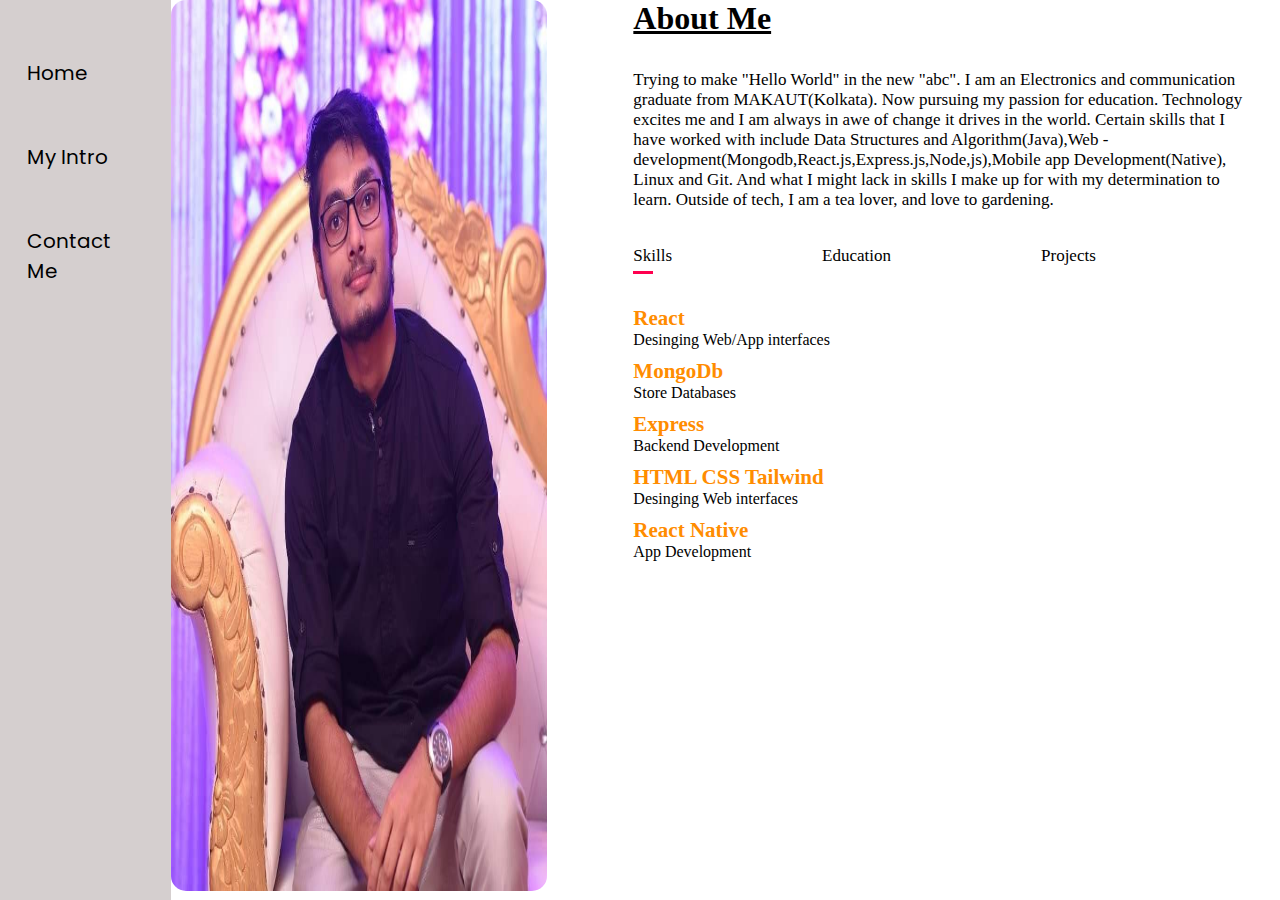
<file: intro.html>
<!DOCTYPE html>
<html lang="en">
  <head>
    <meta charset="UTF-8" />
    <meta name="viewport" content="width=device-width, initial-scale=1.0" />
    <title>Apurba Barik-Web Developer,Programmer</title>
  </head>
  <link rel="stylesheet" href="style.css" />
  <body>
    <div class="container">
      <!-- This is for Sidebar -->
      <div class="sidebar">
        <nav>
          <ul>
            <li><a href="/">Home</a></li>
            <li><a href="/intro.html">My Intro</a></li>
            <li><a href="/contact.html">Contact Me</a></li>
          </ul>
        </nav>
      </div>
      <!-- This is for Main Content -->
      <div class="main">
        <!-- This is information container which is flexbox of 2 divs -->
        <div id="about">
          <div class="container">
            <div class="row">
              <div class="about-col-1">
                <img src="profilephoto.jpg" alt="" />
              </div>
              <div class="about-col-2">
                <h1 class="subtitle"><u>About Me</u></h1>
                <p>
                  Trying to make "Hello World" in the new "abc".
                  I am an Electronics and communication graduate from MAKAUT(Kolkata). Now pursuing my passion for education.
                  Technology excites me and I am always in awe of change it drives in the world. Certain skills that I have worked with include Data Structures and Algorithm(Java),Web -development(Mongodb,React.js,Express.js,Node,js),Mobile app Development(Native), Linux and Git.
                  And what I might lack in skills I make up for with my determination to learn.
                  Outside of tech, I am a tea lover, and love to gardening.
                </p>
                <!-- Tab Titles -->
                <div class="tab-titles">
                  <p class="tab-links active-links" onclick="opentab('skills')">
                    Skills
                  </p>
                  <p class="tab-links" onclick="opentab('education')">
                    Education
                  </p>
                  <p class="tab-links" onclick="opentab('projects')">
                    Projects
                  </p>
                </div>
                <!-- Tab contents -->
                <div class="tab-contents active-tab" id="skills">
                  <ul>
                    <li>
                      <span><b>React</b></span><br />Desinging Web/App interfaces
                    </li>
                    <li><span><b>MongoDb</b></span><br />Store Databases</li>
                    <li><span><b>Express</b></span><br />Backend Development</li>
                    <li>
                      <span><b>HTML CSS Tailwind</b></span><br />Desinging Web
                      interfaces
                    </li>
                    <li><span><b>React Native</b></span><br />App Development</li>
                  </ul>
                </div>
                <div class="tab-contents" id="education">
                  <ul>
                    <li>
                      <span>2020-24</span><br />B.Tech from GMIT (MAKAUT)
                      <br /><b>8.4 CGPA</b>
                    </li>
                    <li>
                      <span>2020</span><br />H.S from Anandapur H.S Schhol
                      <br /><b>91%</b>
                    </li>
                    <li>
                      <span>2018</span><br />Madhyamik from Anandapur H.S Schhol
                      <br /><b>90%</b>
                    </li>
                  </ul>
                </div>
                <div class="tab-contents" id="projects">
                  <ul>
                    <li> <span><b>REALTIME CHAT APPLICATION </b> <br>(USING SOCKET.IO)</span>
                    </li>
                    <li><span><b>GOOGLE GEMINI 2.0</b><br>(USING REACT AND GEMINI API)</span>
                    </li>
                    <li><span><b>REACT E-COMMERCE WEBSITE
                     </b><br> (REACT+EXPRESS+MONGODB)</span>
                    </li>
                    <li><span><b>WEATHER APP
                    </b><br>(USING RAPID API)</span>
                    </li>
                    <li><span><b>PDF MERGER APP
                    </b></span>
                    </li>
                  </ul>
                </div>
              </div>
            </div>
          </div>
        </div>
      </div>
    </div>
    <!-- JS For About page -->
    <script>
      var tablinks = document.getElementsByClassName("tab-links");
      var tabcontents = document.getElementsByClassName("tab-contents");
      function opentab(tabnames) {
        for (tablink of tablinks) {
          tablink.classList.remove("active-links");
        }
        for (tabcontent of tabcontents) {
          tabcontent.classList.remove("active-tab");
        }
        event.currentTarget.classList.add("active-links")
        document.getElementById(tabnames).classList.add("active-tab")
      }
    </script>
  </body>
</html>
</file>
<file: style.css>
@import url("https://fonts.googleapis.com/css2?family=Open+Sans:ital,wght@0,300..800;1,300..800&family=Poppins:ital,wght@0,100;0,200;0,300;0,400;0,500;0,600;0,700;0,800;0,900;1,100;1,200;1,300;1,400;1,500;1,600;1,700;1,800;1,900&display=swap");
@import url("https://fonts.googleapis.com/css2?family=Source+Code+Pro:ital@0;1&display=swap");
@import url("https://fonts.googleapis.com/css2?family=Open+Sans:ital,wght@0,300..800;1,300..800&family=Source+Code+Pro:ital@0;1&display=swap");
/* Style of Home page*/
* {
  padding: 0;
  margin: 0;
}
.sidebar {
  background-color: rgb(213, 207, 207);
  width: 171px;
  font-family: "Poppins", sans-serif;
  font-weight: 400;
  font-style: normal;
  height: 100vh;
}
.sidebar nav {
  padding: 31px 0px;
}
.sidebar nav li {
  list-style: none;
  font-size: 20px;
  padding: 27px;
}
.sidebar nav li a {
text-decoration: none;
color: black;
}
.main {
  /* background-color: yellow; */
  width: 84vw;
}
.container {
  display: flex;
}
.infocontainer {
  /* background-color: aqua; */
  height: 67vh;
  width: 80vw;
  margin: 79px auto;
  display: flex;
  justify-content: space-around;
}
.devInfo {
  display: flex;
  justify-content: center;
  align-items: center;
  flex-direction: column;
  font-family: "Source Code Pro", monospace;
  font-optical-sizing: auto;
  font-weight: 400;
  font-style: normal;
}
.devPic img {
  width: 400px;
  height: 67vh;
}
.hello {
    font-size: 50px;
}
.name {
  font-size: 70px;
  font-weight: bolder;
  font-family: "Open Sans", sans-serif;
}
.about {
  font-size: 40px;
}
.moreabout{
  font-size: 20px;
  font-family: "Open Sans", sans-serif;
  margin-top: 10px;
}
.buttons{
  padding-top: 20px;
}
.btn{
  padding: 9px;
  border-radius: 10px;
  color: white;
  background-color: cornflowerblue;
  margin: 0px 2px;
  cursor: pointer;
}
.btn:hover{
  background-color: white;
  color:cornflowerblue ;
}
/* Style of contact Form */
.contactform{  
  font-family: "Poppins", sans-serif;
  padding: 0px 34px;
  padding-top: 50px;
}
.contactform form div{  
  padding: 16px 0px;
  display: flex;
  flex-direction: column;
}

.contactform h1{  
  font-family: "Open Sans", sans-serif;
  /* text-align: center; */
}
.form-text{
  font-size: 10px;
  color: blue;
  margin: -9px 0px;
}
.mb-3 input{
  width: 18vw;
  height: 4vh;
  border-radius: 9px;
}
/* About */
.row{
  display: flex;
  justify-content: space-between;
  flex-wrap: wrap;
}
.about-col-1{
  flex-basis: 35%;
}
.about-col-1 img{
  width: 100%;
  border-radius: 15px;
  height: 99vh;
}
.about-col-2{
  flex-basis: 57%;
}
.tab-titles{
  margin: 3px 0 40px;
  display: flex;
}
.tab-links{
  margin-right: 150px;
  font-size: 28px;
  font-weight: 500;
  cursor: pointer;
  position: relative;
}
.tab-links::after{
    content: '';
    width: 0;
    height: 3px;
    background-color: #ff004f;
    position: absolute;
    left: 0;
    bottom: -8px;
    transition: 0.5s;
}
.tab-links.active-links::after{
  width: 50%;
}
.tab-contents ul li{
  list-style: none;
  margin: 10px 0;
}
.tab-contents ul li span{
  color: darkorange;
  font-size: 21px;
}
.tab-contents{
  display: none;
}
.tab-contents.active-tab{
  display: block;
}
.about-col-2 p{
  margin-top: 33px;
}
.about-col-2 p{
  font-size: 17px;
}
/* Services/Projects */
.services{
  padding: 10px 0;
}
.services-list{
  /* display: grid;
  grid-template-columns: repeat(auto-fit,minmax(250px 1fr));
  grid-gap: 40px;
  margin-top: 50px; */
  display: flex;
    margin-top: 176px;
    grid-auto-columns: auto;
}
.sub1{
  text-align: center;
}
</file>
